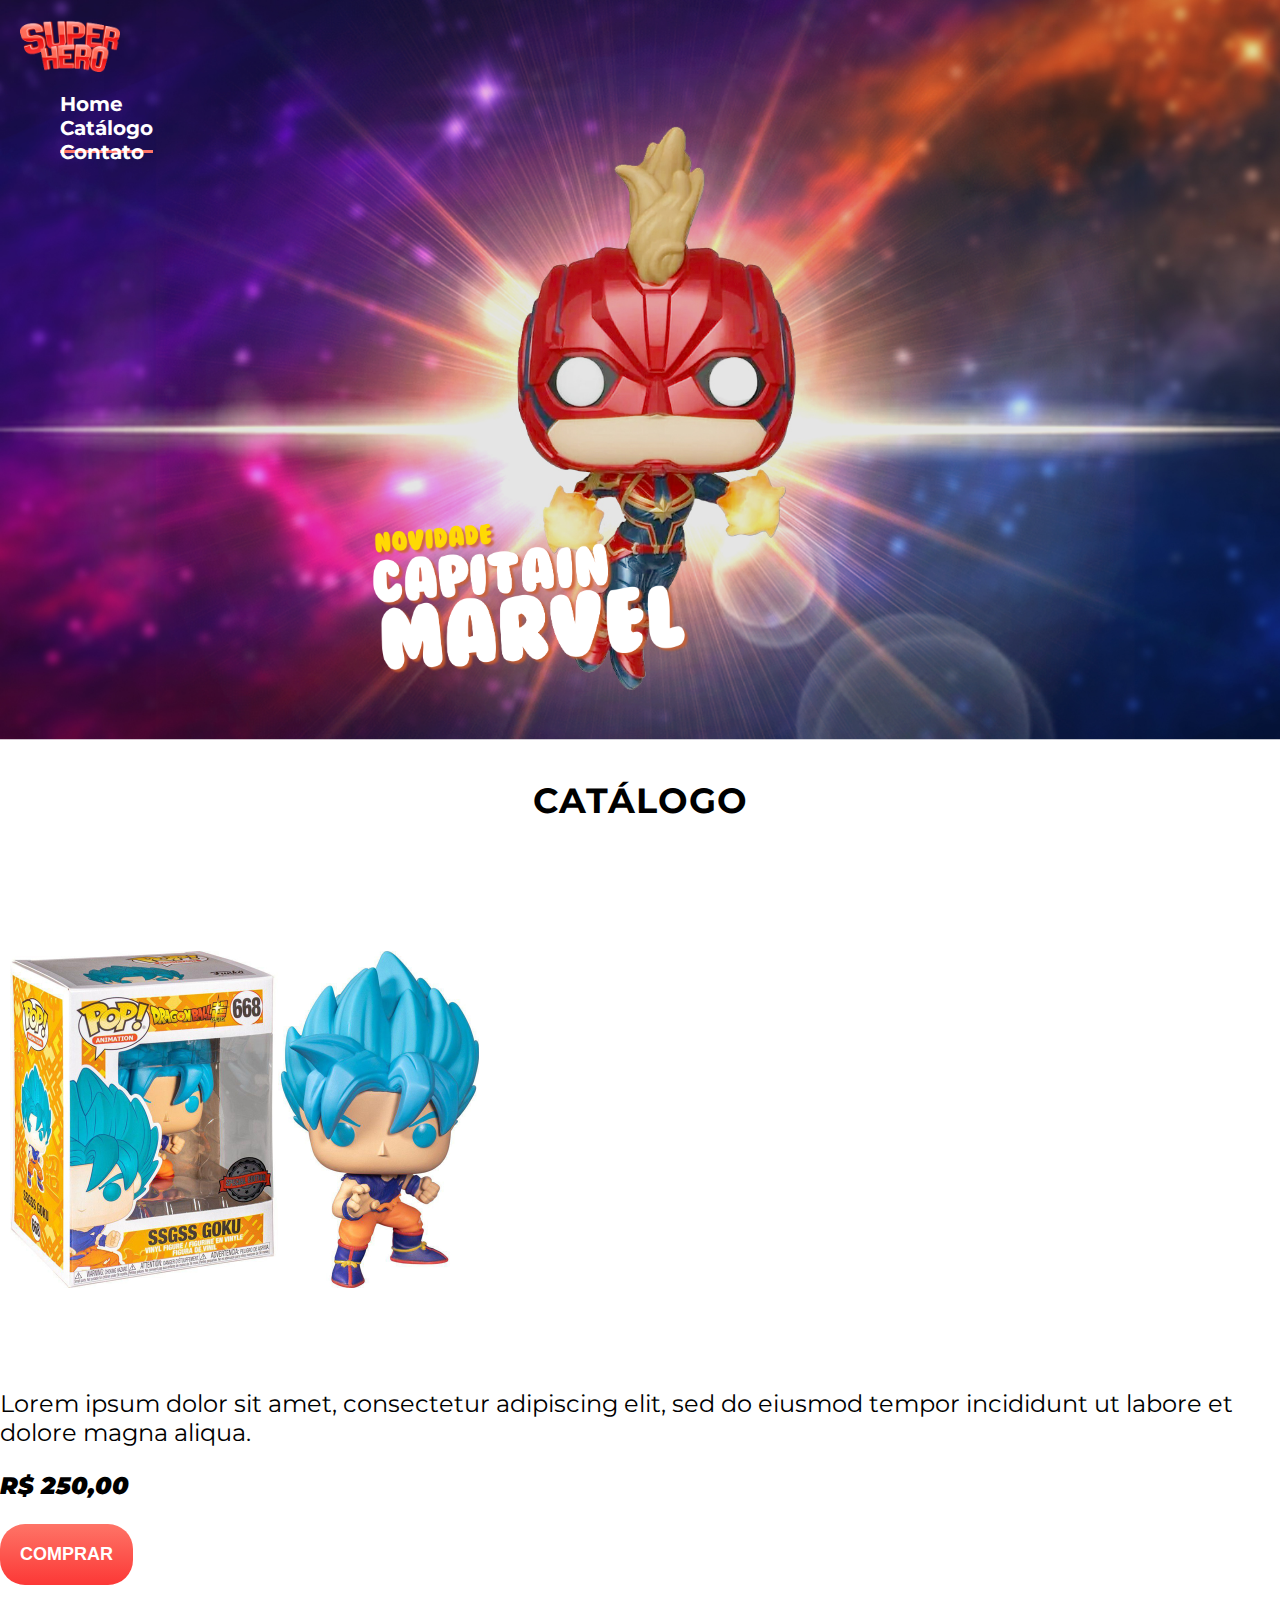
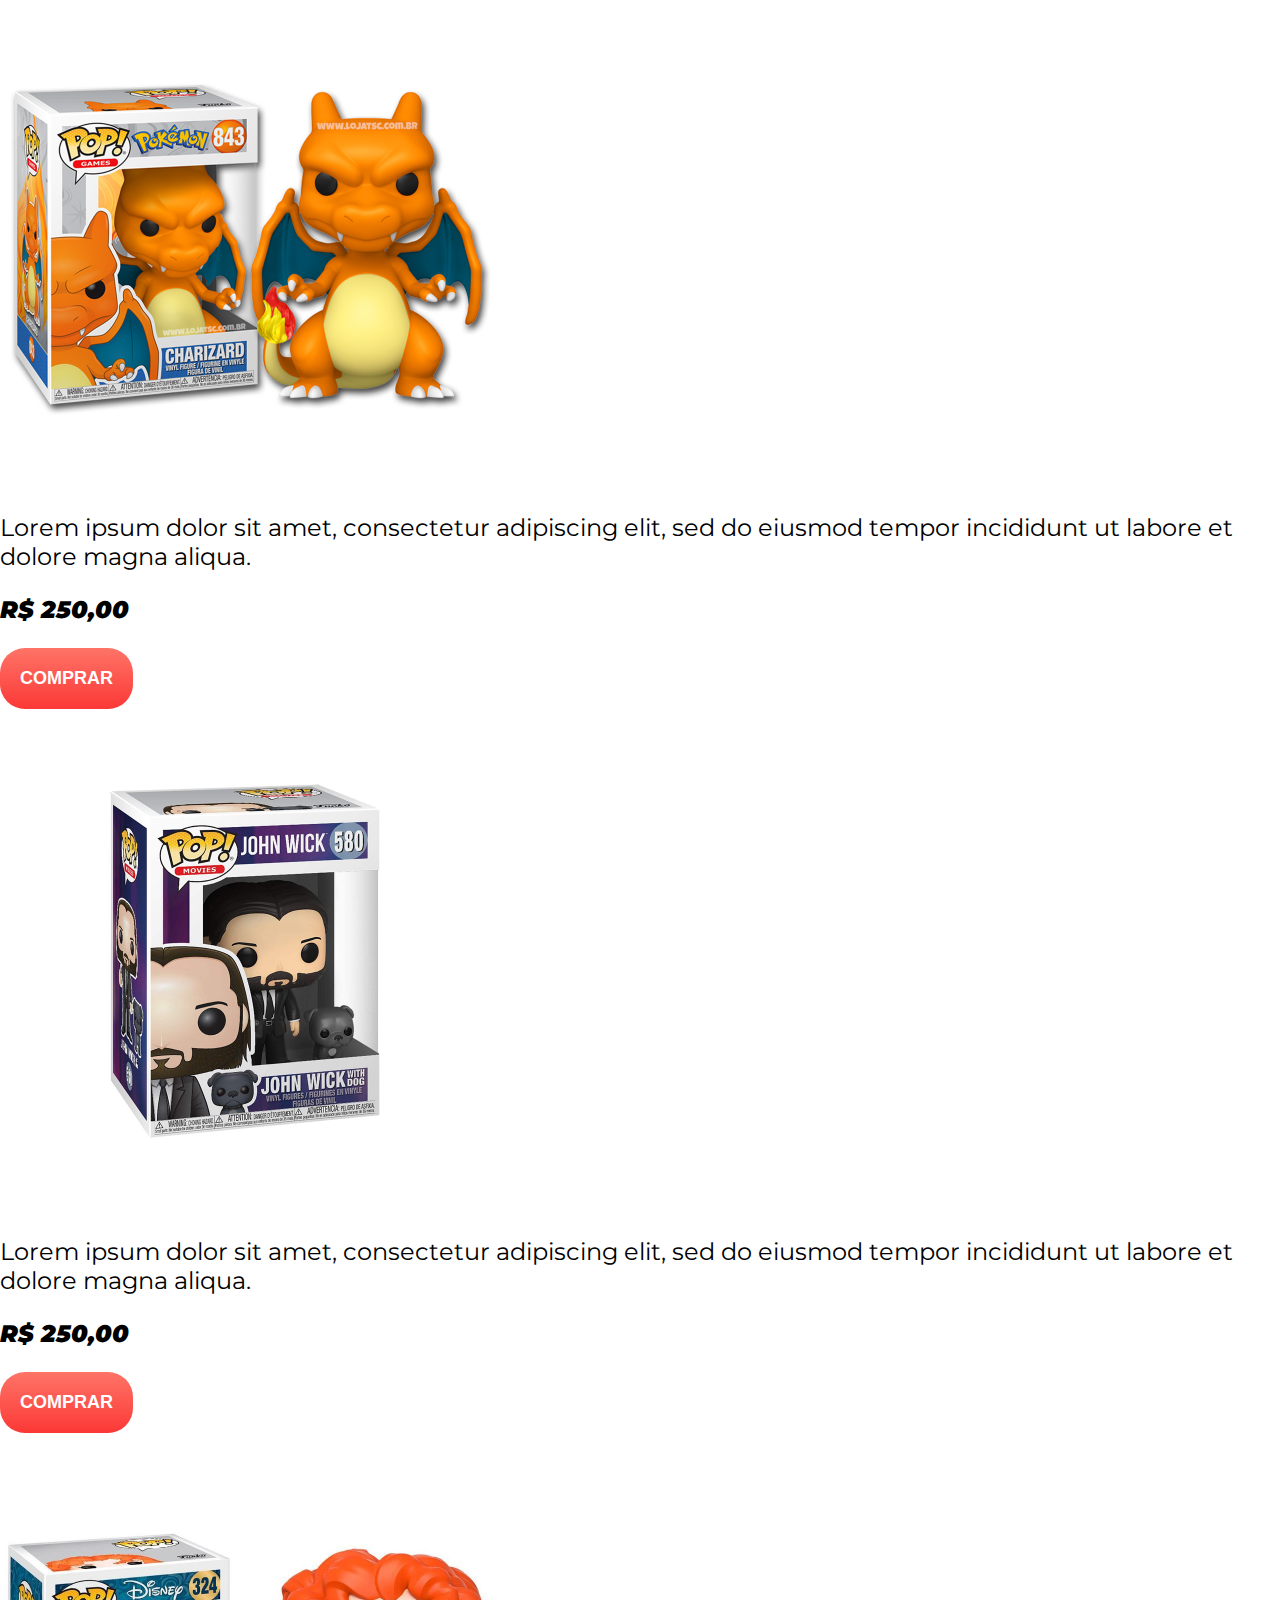
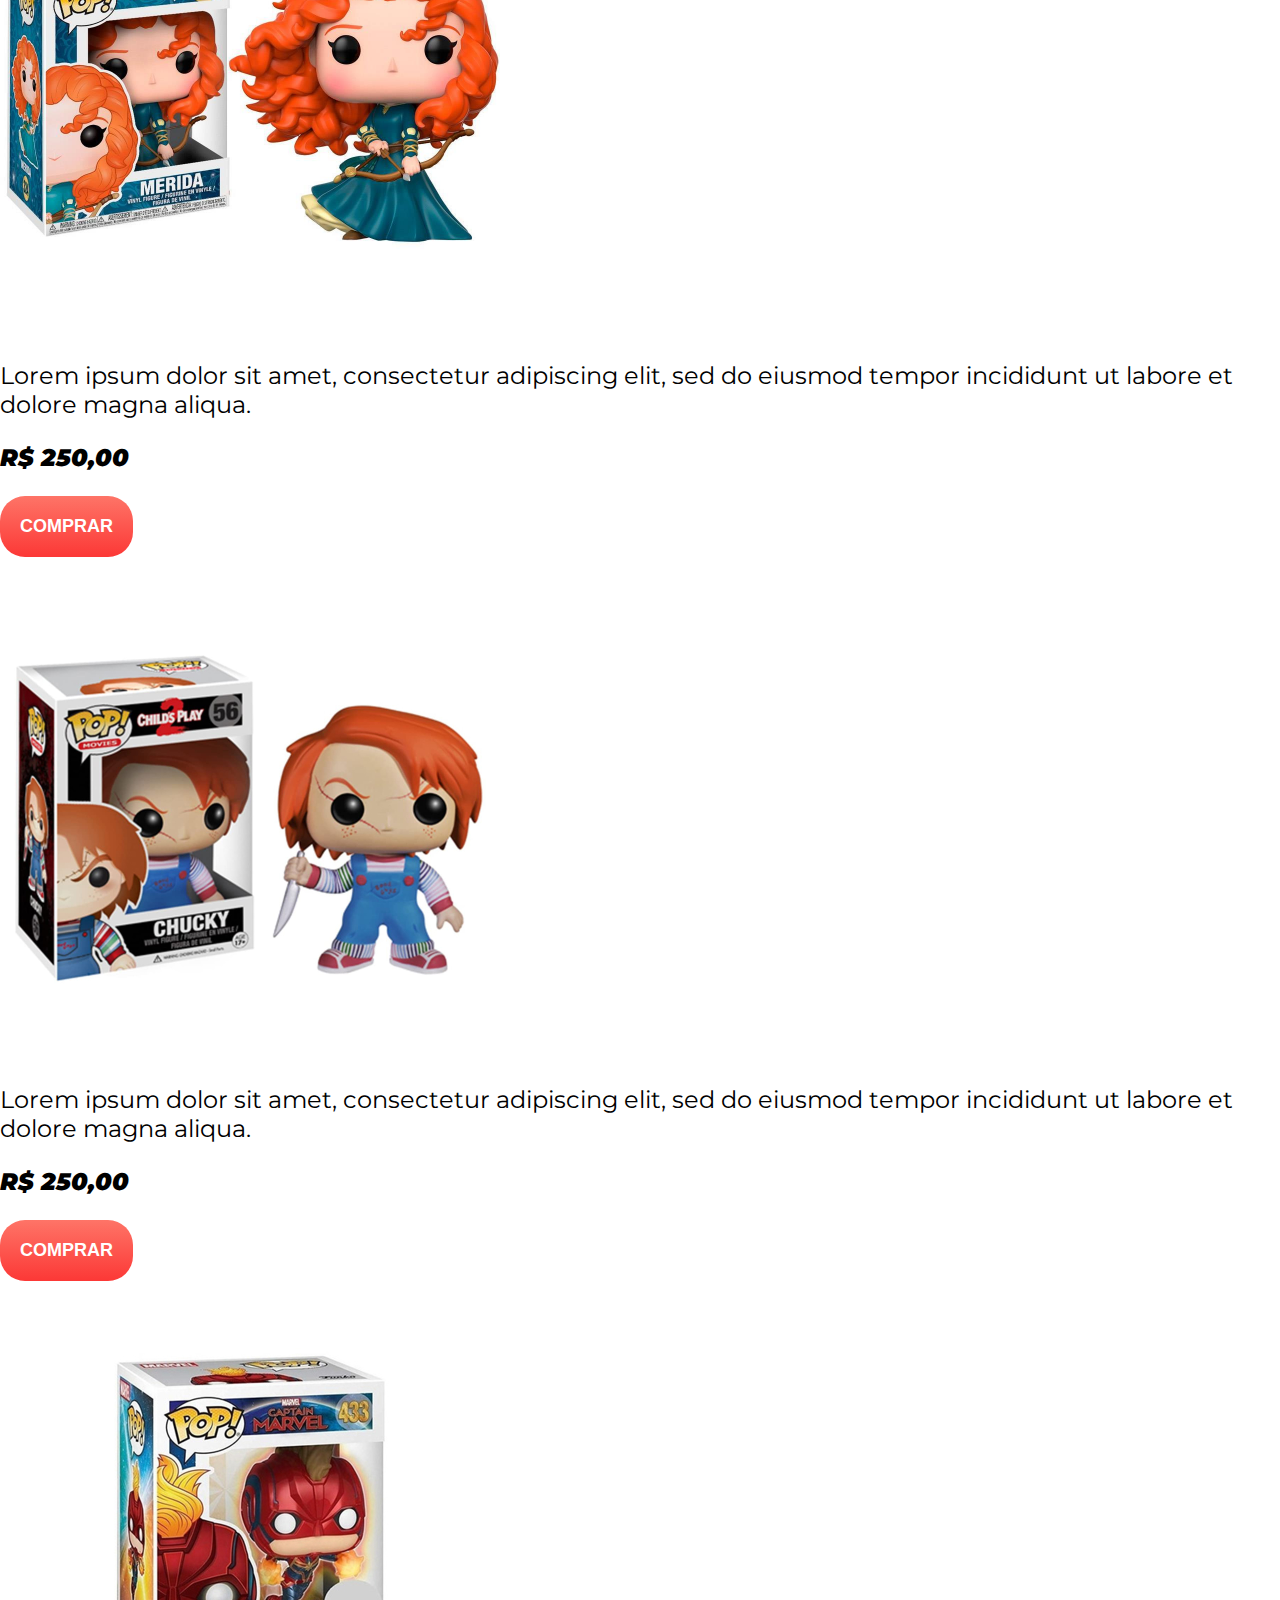
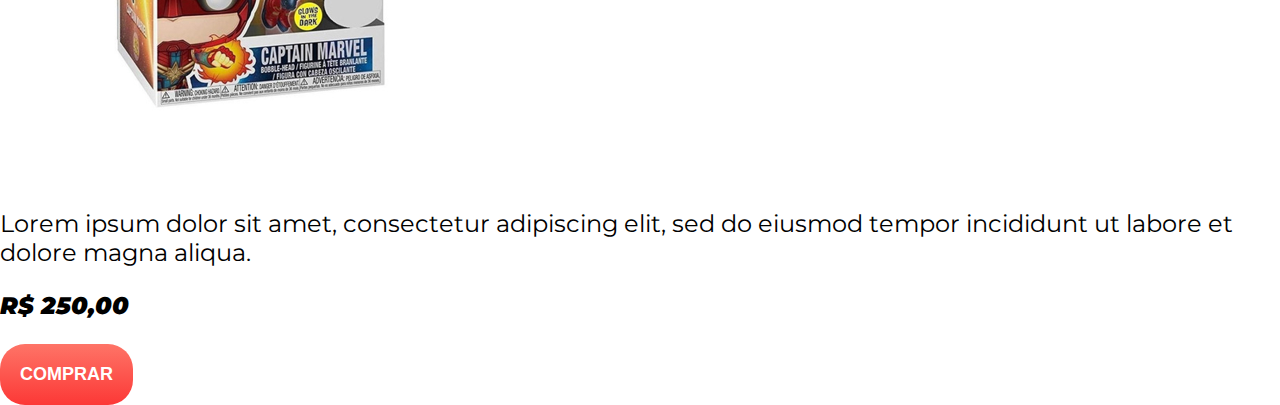
<file: catalogue.html>
<!DOCTYPE html>
<html lang="pt-br">
<head>
    <meta charset="UTF-8">
    <title>Catálogo</title>

    <link rel="icon" href="img/logo.png" type="image/x-icon">
    <link rel="preconnect" href="https://fonts.googleapis.com">
    <link rel="preconnect" href="https://fonts.gstatic.com" crossorigin>
    <link href="https://fonts.googleapis.com/css2?family=Montserrat&display=swap" rel="stylesheet">

    <link rel="stylesheet" href="style.css">
</head>
<body>
    <header class="headerCatalogue">
        <nav>
            <img src="img/logo.png" alt="logo" class="logo">
            <ul>
                <li><a href="index.html">Home</a></li>
                <li><a href="catalogue.html" class="currentPage">Catálogo</a></li>
                <li><a href="contact.html">Contato</a></li>
            </ul>
        </nav>
        <img src="img/captainmarveltitle.png" alt="" class="headerImgMarvel">
    </header>
    <main>
        <h2>Catálogo</h2>
        <div>
            <img src="img/Produtos_Catalogo/goku.jpg" alt="" class="catalogueProductImg">
            <p class="catalogueProductDescription">Lorem ipsum dolor sit amet, consectetur adipiscing elit, sed do eiusmod tempor incididunt ut labore et dolore magna aliqua.</p>
            <p class="catalogueProductPrice">R$ 250,00</p>
            <button class="defaultButton catalogueProductButton">Comprar</button>
        </div>
        <div>
            <img src="img/Produtos_Catalogo/charizard.jpg" alt="" class="catalogueProductImg">
            <p class="catalogueProductDescription">Lorem ipsum dolor sit amet, consectetur adipiscing elit, sed do eiusmod tempor incididunt ut labore et dolore magna aliqua.</p>
            <p class="catalogueProductPrice">R$ 250,00</p>
            <button class="defaultButton catalogueProductButton">Comprar</button>
        </div>
        <div>
            <img src="img/Produtos_Catalogo/johnwick.jpg" alt="" class="catalogueProductImg">
            <p class="catalogueProductDescription">Lorem ipsum dolor sit amet, consectetur adipiscing elit, sed do eiusmod tempor incididunt ut labore et dolore magna aliqua.</p>
            <p class="catalogueProductPrice">R$ 250,00</p>
            <button class="defaultButton catalogueProductButton">Comprar</button>
        </div>
        <div>
            <img src="img/Produtos_Catalogo/brave.jpg" alt="" class="catalogueProductImg">
            <p class="catalogueProductDescription">Lorem ipsum dolor sit amet, consectetur adipiscing elit, sed do eiusmod tempor incididunt ut labore et dolore magna aliqua.</p>
            <p class="catalogueProductPrice">R$ 250,00</p>
            <button class="defaultButton catalogueProductButton">Comprar</button>
        </div>
        <div>
            <img src="img/Produtos_Catalogo/chucky.jpg" alt="" class="catalogueProductImg">
            <p class="catalogueProductDescription">Lorem ipsum dolor sit amet, consectetur adipiscing elit, sed do eiusmod tempor incididunt ut labore et dolore magna aliqua.</p>
            <p class="catalogueProductPrice">R$ 250,00</p>
            <button class="defaultButton catalogueProductButton">Comprar</button>
        </div>
        <div>
            <img src="img/Produtos_Catalogo/capitamarvel.jpg" alt="" class="catalogueProductImg">
            <p class="catalogueProductDescription">Lorem ipsum dolor sit amet, consectetur adipiscing elit, sed do eiusmod tempor incididunt ut labore et dolore magna aliqua.</p>
            <p class="catalogueProductPrice">R$ 250,00</p>
            <button class="defaultButton catalogueProductButton">Comprar</button>
        </div>
    </main>
</body>
</html>
</file>
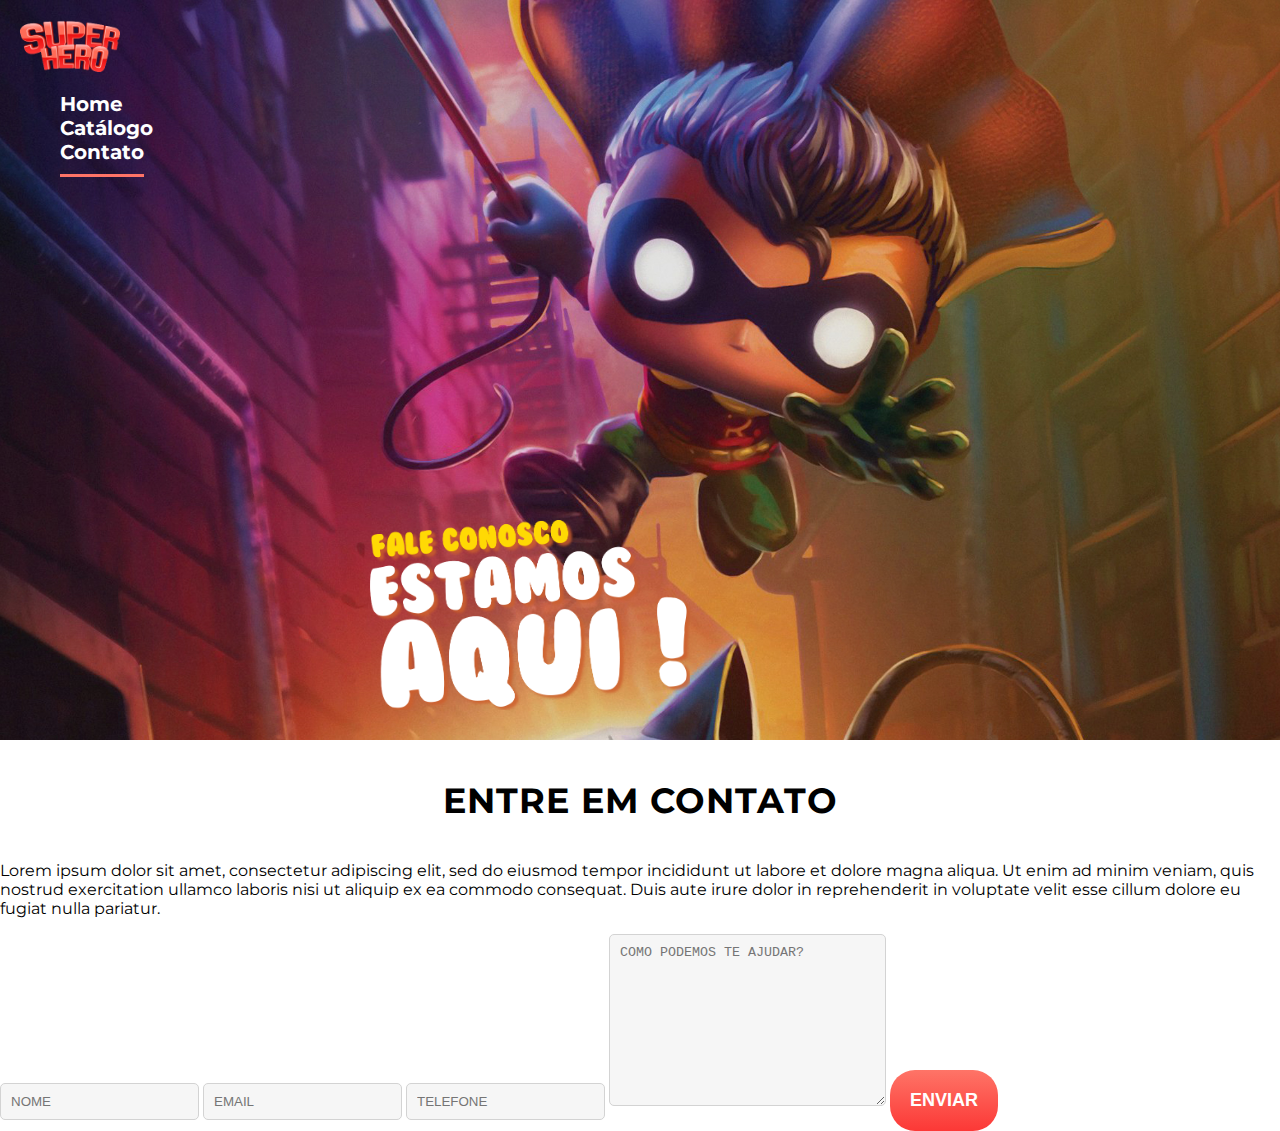
<file: contact.html>
<!DOCTYPE html>
<html lang="pt-br">
<head>
    <meta charset="UTF-8">
    <title>Contato</title>

    <link rel="icon" href="img/logo.png" type="image/x-icon">
    <link rel="preconnect" href="https://fonts.googleapis.com">
    <link rel="preconnect" href="https://fonts.gstatic.com" crossorigin>
    <link href="https://fonts.googleapis.com/css2?family=Montserrat&display=swap" rel="stylesheet">

    <link rel="stylesheet" href="style.css">
</head>
<body>
    <header class="headerContact">
        <nav>
            <img src="img/logo.png" alt="logo" class="logo">
            <ul>
                <li><a href="index.html">Home</a></li>
                <li><a href="catalogue.html">Catálogo</a></li>
                <li><a href="contact.html" class="currentPage">Contato</a></li>
            </ul>
        </nav>
        <img src="img/contatotitle.png" alt="" class="headerImgMarvel">
    </header>
    <main>
        <h2>Entre em contato</h2>
        <p>Lorem ipsum dolor sit amet, consectetur adipiscing elit, sed do eiusmod tempor incididunt ut labore et dolore magna aliqua. Ut enim ad minim veniam, quis nostrud exercitation ullamco laboris nisi ut aliquip ex ea commodo consequat. Duis aute irure dolor in reprehenderit in voluptate velit esse cillum dolore eu fugiat nulla pariatur.</p>
        <form>
            <input type="text" name="inputName" id="inputName" placeholder="Nome">
            <input type="email" name="inputEmail" id="inputEmail" placeholder="Email">
            <input type="tel" name="inputTel" id="inputTel" placeholder="Telefone">
            <textarea name="inputComment" id="inputComment" cols="30" rows="10" placeholder="Como podemos te ajudar?"></textarea>
            <input type="submit" value="Enviar" class="defaultButton">
        </form>
    </main>
</body>
</html>
</file>
<file: style.css>
/* Reusable CSS */
p, a, h2 {
    font-family: 'Montserrat', sans-serif;
}

h2 {
    text-align: center;
    text-transform: uppercase;
    letter-spacing: 1px;
    font-weight: 700;
    font-size: 35px;
    padding: 10px 0;
}

body {
    max-width: 1440px;
    margin: 0 auto;
}

.defaultButton {
    background-image: linear-gradient(to bottom, #fe7467, #fc3836);
    border: none;
    color: white;
    padding: 20px;
    text-transform: uppercase;
    font-weight: 900;
    font-size: 18px;
}

/* Header */
header {
    padding: 20px;
    background-repeat: no-repeat;
    background-size: cover;
    min-height: 700px;
}

header ul {
    list-style: none;
}

header.headerHome {
    background-image: url("/img/spidermanheader.jpg");
}

header.headerCatalogue {
    background-image: url("img/captainmarvelheader.jpg");
}

header.headerContact {
    background-image: url("img/contatoheader.jpg");
}

.logo {
    max-width: 100px;
    height: auto;
}

nav a {
    color: white;
    text-decoration: none;
    font-weight: 700;
    font-size: 20px;
    padding-bottom: 10px;
}

nav a.currentPage {
    border-bottom: 3px solid #fe7467;
}

header .headerImgSpiderman {
    max-width: 320px;
    height: auto;
    position: relative; 
    top: 70px;
    left: 70px;
}

header .headerImgMarvel {
    max-width: 320px;
    height: auto;
    position: relative; 
    top: 340px;
    left: 350px;
}

header .headerImgRobin {
    max-width: 320px;
    height: auto;
    position: relative; 
    top: 340px;
    left: 350px;
}

/* Main */
/** Home */
/*** Section Who we are */
section.sectionWhoWeAre {
    padding: 20px;
    background-image: url("img/thor_header.jpg");
    background-repeat: no-repeat;
    background-size: cover;
    min-height: 700px;
}

h2.titleWhoWeAre {
    color: white;
}

h2.titleWhoWeAre::after {
    display: block;
    content: '';
    width: 200px;
    height: 5px;
    margin: 30px auto;
    background-color: white;
}

p.textWhoWeAre {
    color: white;
    font-size: 20px;
}

/*** Section Catalogue */
h2.sectionCatalogueTitle::after {
    display: block;
    content: '';
    width: 200px;
    height: 5px;
    margin: 30px auto;
    background-color: #fe7467;
}

img.sectionCatalogueImg {
    width: 700px;
    height: auto;
}

p.sectionCatalogueText {
    font-size: 20px;
}

.sectionCatalogueButton {
    border-radius: 15px;
}

/** Catalogue */
/*** Section Catalogue */
img.catalogueProductImg {
    max-width: 500px;
    height: auto;
}

p.catalogueProductDescription {
    font-size: 24px;
}

p.catalogueProductPrice {
    font-size: 24px;
    font-weight: 900;
    font-style: italic;
}

.catalogueProductButton {
    border-radius: 25px;
}

/** Contact */
/*** Section Contact */
input[type=text], input[type=email], input[type=tel], textarea {
    background-color: #f6f6f6;
    border: 1px solid lightgray;
    border-radius: 5px;
    padding: 10px;
    text-transform: uppercase;
}

input[type=submit] {
    border-radius: 25px;
}
</file>
